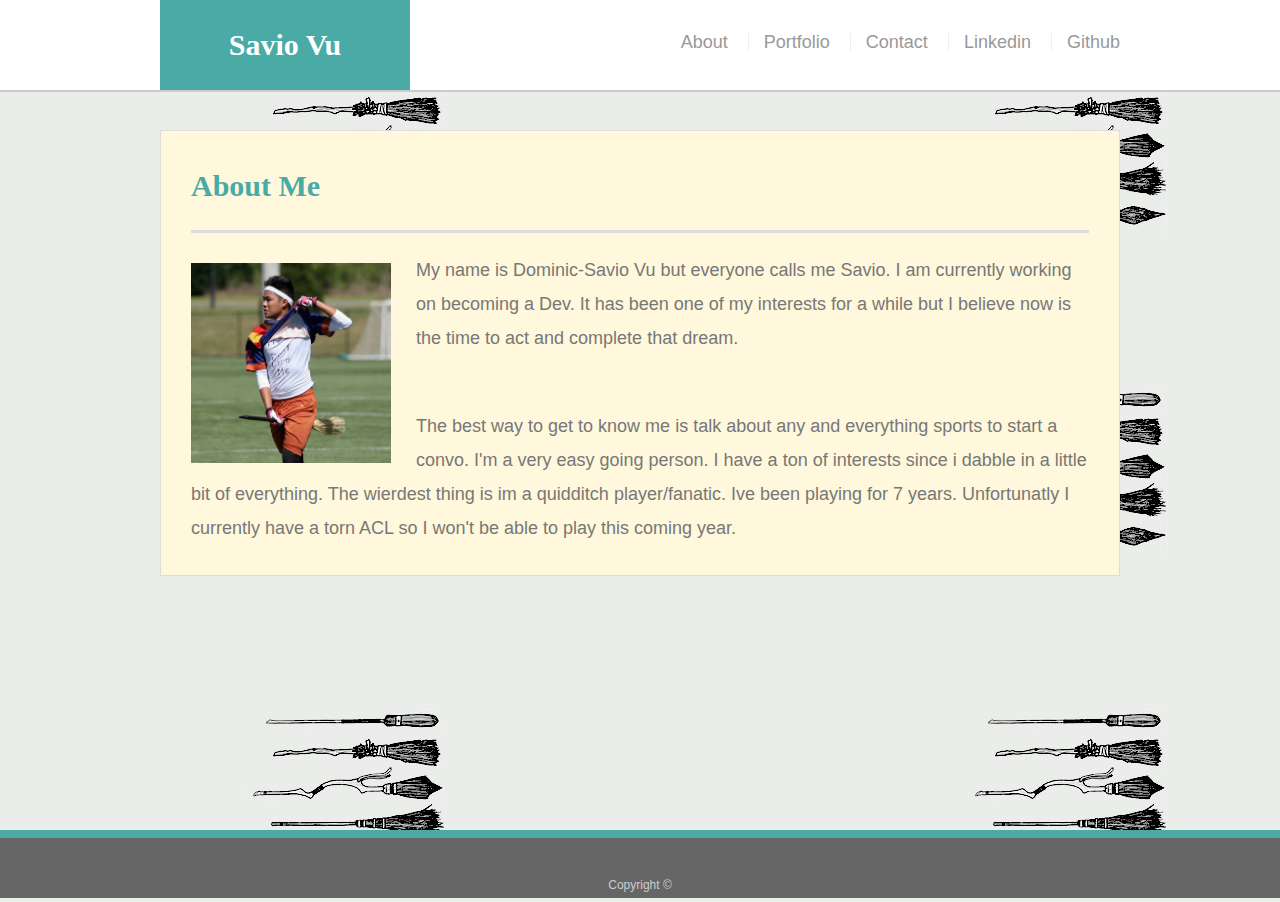
<file: index.html>
<!doctype html>
<html lang="en-us">

<head>
  <meta charset="UTF-8">
  <title>About | Savio Vu</title>
  <meta name="viewport" content="width=device-width, initial-scale=1.0">
  <link rel="stylesheet" type="text/css" href="assets/css/style.css">
</head>

<body>

  <header id="masthead">
    <div class="container">
      <a href="index.html" id="logo">Savio Vu</a>
      <nav>
        <a href="index.html">About</a>
        <a href="portfolio.html">Portfolio</a>
        <a href="contact.html">Contact</a>
        <a href="https://www.linkedin.com/in/dominic-savio-vu-846804191/">Linkedin</a>
        <a href="https://github.com/dominicsaviovu">Github</a>
      </nav>
    </div>
  </header>

  <div id="main-container" class="container">
    <section class="main-section">
      <h1>About Me</h1>

      <img src="assets/images/11146332_683133341808883_8306610133373582712_o.jpg" class="auth-image" alt="Your Name">

      <p>My name is Dominic-Savio Vu but everyone calls me Savio. I am currently working on becoming a Dev. It has
          been one of my interests for a while but I believe now is the time to act and complete that dream. </p>
        <br />
        <p>The best way to get to know me is talk about any and everything sports to start a convo. I'm a very easy
          going person. I have a ton of interests since i dabble in a little bit of everything. The wierdest thing is
          im a quidditch player/fanatic. Ive been playing for 7 years. Unfortunatly I currently have a torn ACL so I
          won't be able to play this coming year.

    </section>

  </div>

  <footer>
    <div class="container">
      Copyright &copy; 
    </div>
  </footer>
</body>

</html>
</file>
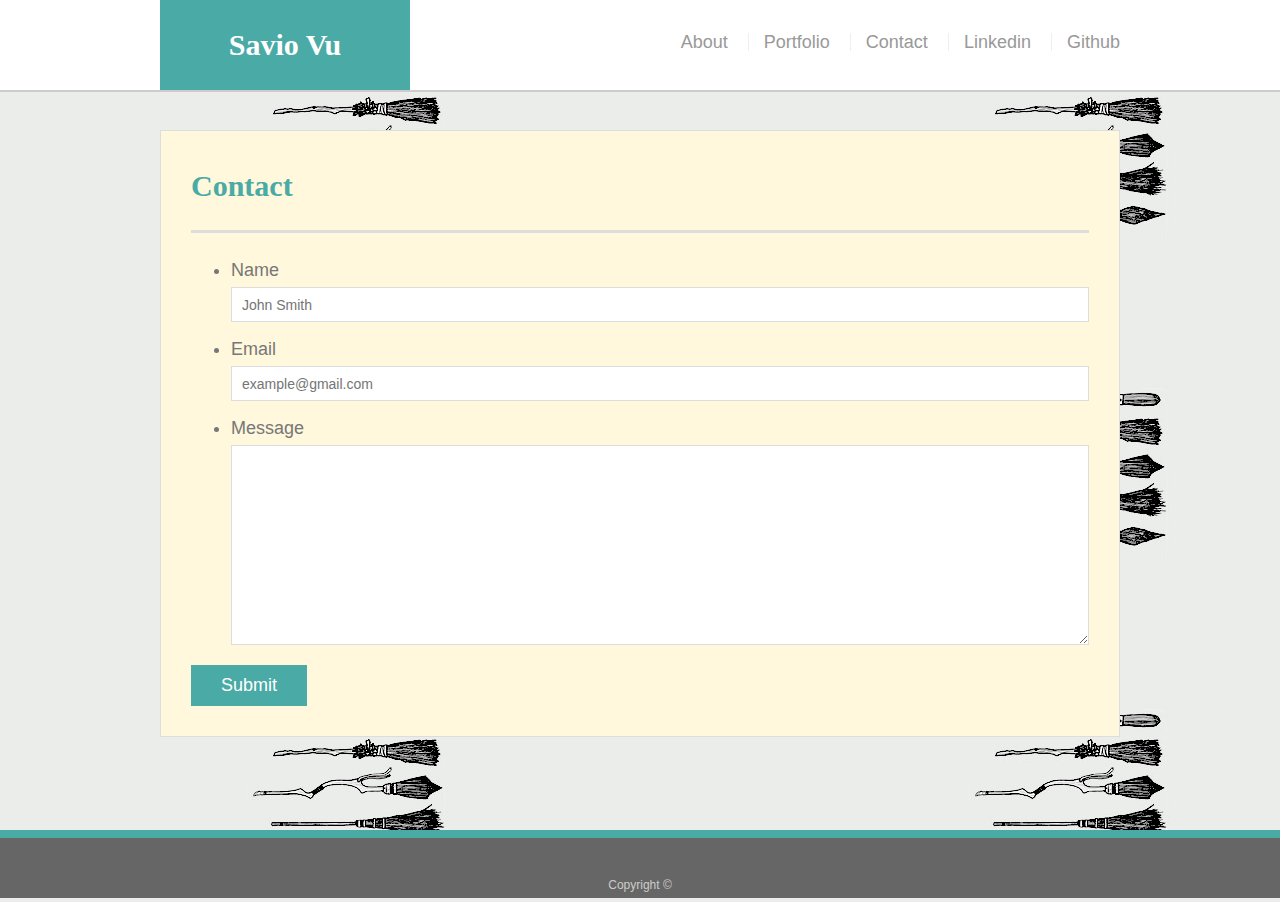
<file: contact.html>
<!doctype html>
<html lang="en-us">

<head>
  <meta charset="UTF-8">
  <title>Contact | Savio Vu</title>
  <meta name="viewport" content="width=device-width, initial-scale=1.0">
  <link rel="stylesheet" type="text/css" href="assets/css/style.css">
</head>

<body>

  <header id="masthead">
    <div class="container">
      <a href="index.html" id="logo">Savio Vu</a>
      <nav>
        <a href="index.html">About</a>
        <a href="portfolio.html">Portfolio</a>
        <a href="contact.html">Contact</a>
        <a href="https://www.linkedin.com/in/dominic-savio-vu-846804191/">Linkedin</a>
        <a href="https://github.com/dominicsaviovu">Github</a>
      </nav>
    </div>
  </header>

  <div id="main-container" class="container">
    <section class="main-section">
      <h1>Contact</h1>

      <form id="contact-form">
        <ul>
          <li>
            <label for="name">Name</label>
            <input type="text" id="name" name="name" placeholder="John Smith" required="required">
          </li>
          <li>
            <label for="email">Email</label>
            <input type="email" id="email" name="email" placeholder="example@gmail.com" required="required">
          </li>
          <li>
            <label for="message">Message</label>
            <textarea id="message" name="message" required="required"></textarea>
          </li>
        </ul>
        <input type="submit">
      </form>

    </section>

  </div>

  <footer>
    <div class="container">
      Copyright &copy; 
    </div>
  </footer>
</body>

</html>
</file>
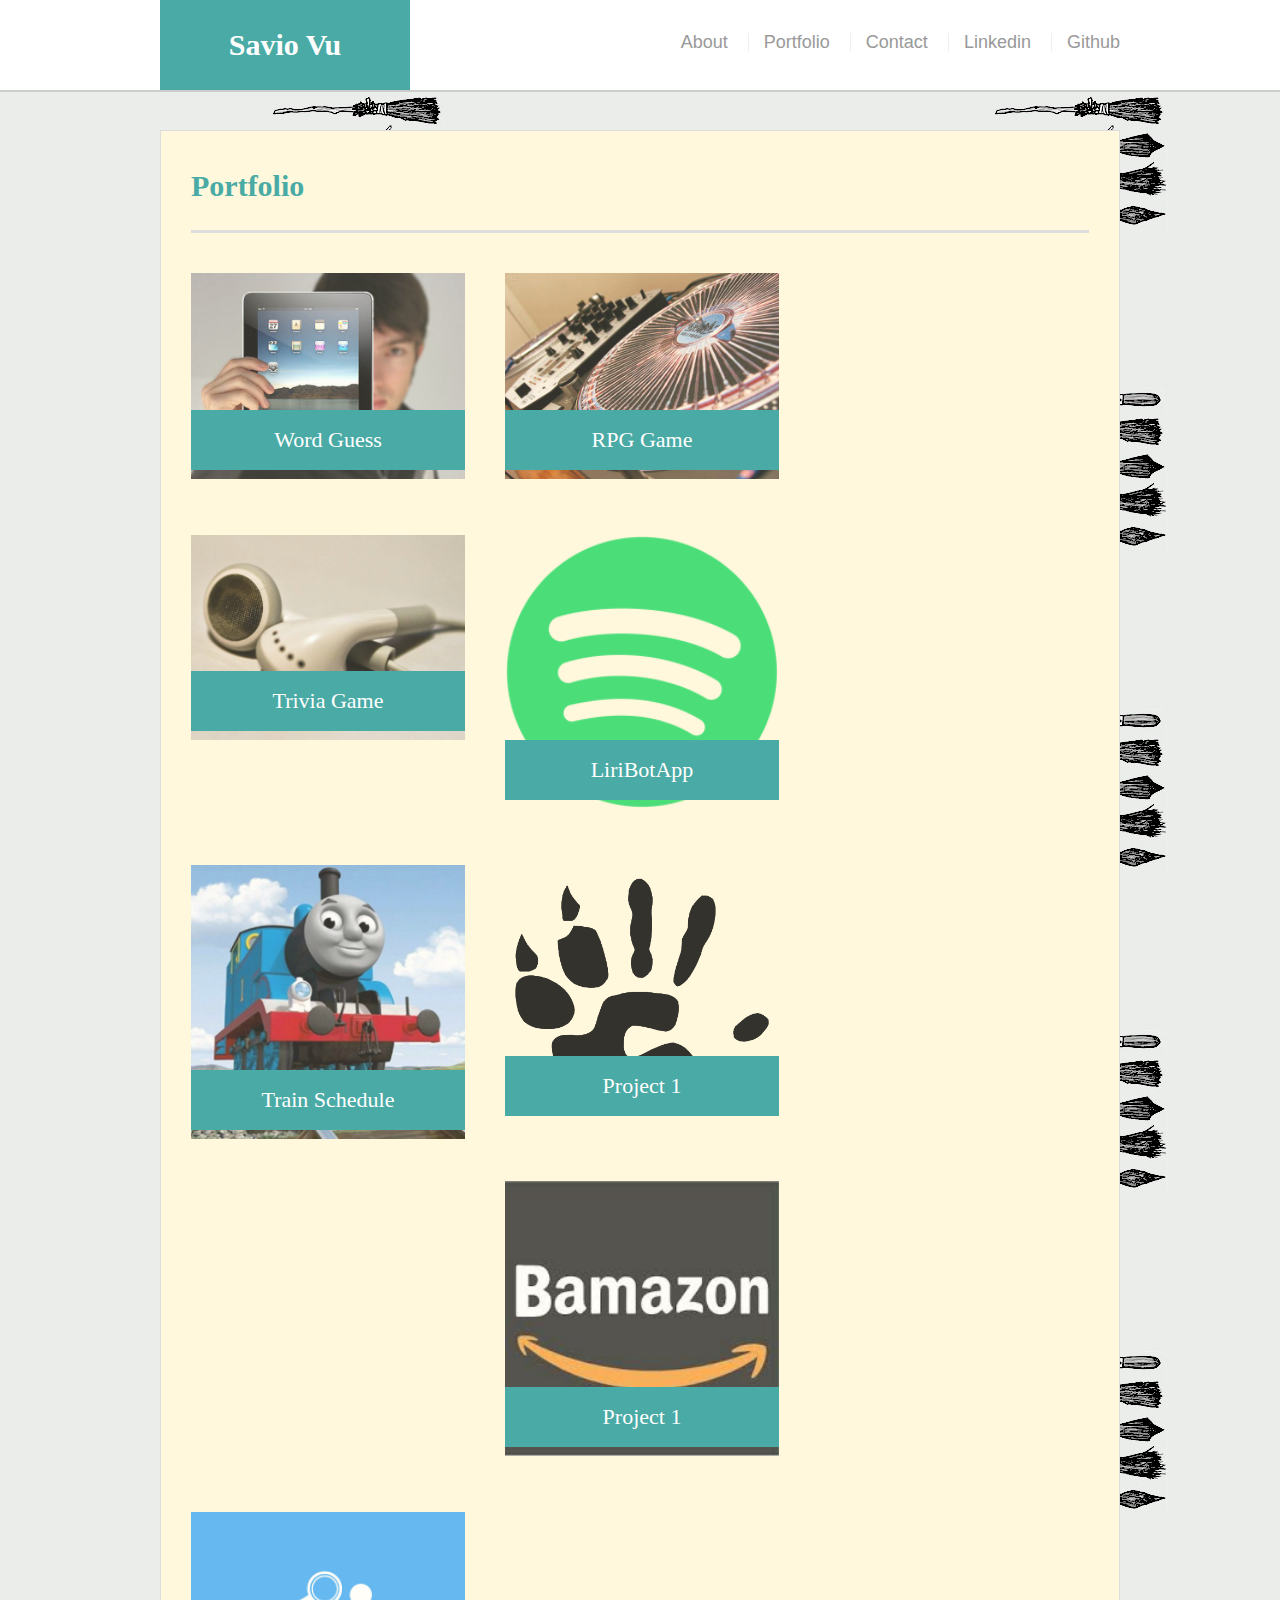
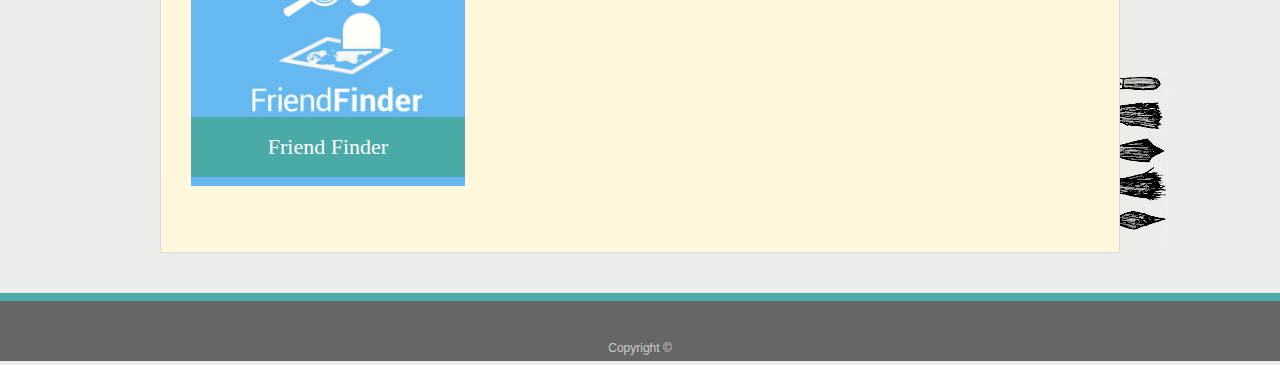
<file: portfolio.html>
<!doctype html>
<html lang="en-us">

<head>
  <meta charset="UTF-8">
  <title>Portfolio | Savio Vu</title>
  <meta name="viewport" content="width=device-width, initial-scale=1.0">
  <link rel="stylesheet" type="text/css" href="assets/css/style.css">
</head>

<body>

  <div class="wrapper">


    <header id="masthead">
      <div class="container">
        <a href="index.html" id="logo">Savio Vu</a>
        <nav>
          <a href="index.html">About</a>
          <a href="portfolio.html">Portfolio</a>
          <a href="contact.html">Contact</a>
          <a href="https://www.linkedin.com/in/dominic-savio-vu-846804191/">Linkedin</a>
          <a href="https://github.com/dominicsaviovu">Github</a>
        </nav>
      </div>
    </header>

    <div id="main-container" class="container">
      <section class="main-section">
        <h1>Portfolio</h1>

        <div class="work">
          <a href="https://dominicsaviovu.github.io/psychic-game/" target="_blank"><img src="assets/images/technics-q-c-640-480-1.jpg" alt="Word Guess"></a>

          <h3>Word Guess</h3>
        </div>
        <div class="work">
          <a href="https://dominicsaviovu.github.io/unit-4-game/" target="_blank"><img src="assets/images/technics-q-c-640-480-2.jpg" alt="RPG Game"></a>

          <h3>RPG Game</h3>
        </div>
        <div class="work">
          <a href="https://dominicsaviovu.github.io/TriviaGame/" target="_blank"><img src="assets/images/technics-q-c-640-480-5.jpg" alt="Trivia Game"></a>

          <h3>Trivia Game</h3>
        </div>
        <div class="work">
          <a href="https://github.com/dominicsaviovu/liri-node-app" target="_blank"><img src="assets/images/Spotify_Icon_RGB_Green-256x256.png" alt="LiriBotApp"></a>

          <h3>LiriBotApp</h3>
        </div>
        <div class="work">
          <a href="https://dominicsaviovu.github.io/thomasTheDankEngine/" target="_blank"><img src="assets/images/Thomas_train_grande.jpg" alt="Train Schedule"></a>

          <h3>Train Schedule</h3>
        </div>

        <div class="work">
          <a href="https://dlafrance99.github.io/Project-one-take-two/" target="_blank"><img src="assets/images/Logo.png" alt="Project 1"></a>

          <h3>Project 1</h3>
        </div>

        <div class="work">
          <a href="https://dominicsaviovu.github.io/MyAmazonSQL/" target="_blank"><img src="assets/images/bamazon.jpeg" alt="Project 1"></a>

          <h3>Project 1</h3>
        </div>

        <div class="work">
          <a href="https://mysterious-mountain-28460.herokuapp.com/" target="_blank"><img src="assets/images/friendfinder.png" alt="Project 1"></a>

          <h3>Friend Finder</h3>
        </div>

      </section>

    </div>

    <footer>
      <div class="container">
        Copyright &copy;
      </div>
    </footer>
  </div>
</body>

</html>
</file>
<file: assets/css/style.css>
body {
  font-family: Arial, "Helvetica Neue", Helvetica, sans-serif;
  font-size: 18px;
  line-height: 34px;
  color: #777777;
  background: url("../images/BROOMSTICKS.jpg");
}

* {
  box-sizing: border-box;
  margin: 0%
}

/* general */

.wapper {
  height: auto;
  height: 100%;
  min-height: 100%;
  margin: 0 auto -100px;

}



.container {
  width: 100%;
  max-width: 960px;
  margin: 0 auto;
  clear: both;
}

h1,
h2,
h3,
p {
  margin-bottom: 20px;
}

p:last-child {
  margin-bottom: 0;
}

h1,
h2,
h3 {
  font-family: Georgia, Times, "Times New Roman", serif;
  font-weight: 700;
  color: #4aaaa5;
}

h1 {
  padding-bottom: 20px;
  font-size: 30px;
  line-height: 49px;
  border-bottom: 3px solid #dddddd;
}

h2,
h3 {
  font-size: 22px;
}

/* header */

#masthead {
  position: fixed;
  z-index: 99;
  width: 100%;
  margin: 0 0 30px;
  overflow: auto;
  color: #ffffff;
  background: #ffffff;
  border-bottom: 2px solid #cccccc;
}

#logo {
  float: left;
  width: 250px;
  height: 90px;
  font-family: Georgia, Times, "Times New Roman", serif;
  font-size: 30px;
  font-weight: 700;
  line-height: 90px;
  color: #ffffff;
  text-align: center;
  text-decoration: none;
  background: #4aaaa5;
}

nav {
  float: right;
  margin-top: 25px;
}

nav a {
  display: inline-block;
  padding-left: 15px;
  margin-left: 15px;
  line-height: 18px;
  color: #999;
  text-decoration: none;
  border-left: 1px solid #efefef;
}

nav a:first-child {
  border-left: 0 none;
  padding-left: 0;
  margin-left: 0;
}

/* footer */

footer {
  padding: 30px 0;
  clear: both;
  font-size: 12px;
  color: #ffffff;
  color: #cccccc;
  text-align: center;
  background: #666666;
  border-top: 8px solid #4aaaa5;
  height: 50px;
}

h3, h2 {
  padding-bottom: 20px;
  margin-bottom: 15px;
  line-height: 22px;
  border-bottom: 2px solid #eeeeee;
}

/* main */

#main-container {
  padding-top: 130px;
  min-height: calc(100vh - 70px);
}

.main-section {
  float: left;
  width: 100%;
  max-width: 960px;
  padding: 30px;
  margin: 0 0 40px;
  background: cornsilk;
  border: 1px solid #dddddd;
}

/* portfolio page */

.work {
  position: relative;
  float: left;
  width: 274px;
  margin: 20px 0 25px;
  overflow: auto;
}

.work:nth-child(even) {
  margin-right: 40px;
}

.work img {
  width: 100%;
  border: 0 none;
  opacity: 0.8;
}

.work h3 {
  position: absolute;
  bottom: 20px;
  width: 100%;
  padding: 15px;
  margin-bottom: 0;
  font-weight: 300;
  line-height: 30px;
  color: #ffffff;
  text-align: center;
  background: #4aaaa5;
  border-bottom: 0;
}

.auth-image {
  float: left;
  width: 200px;
  height: auto;
  margin-top: 10px;
  margin-right: 25px;
}

/* contact page */

#contact-form ul {
  margin-bottom: 20px;
}

#contact-form li {
  margin-bottom: 10px;
}

label,
input[type=text],
input[type=email],
textarea {
  display: block;
  width: 100%;
}

input[type=text],
input[type=email],
textarea {
  height: 35px;
  padding: 0 10px;
  font-size: 14px;
  border: 1px solid #dddddd;
}

textarea {
  height: 200px;
}

input[type=submit] {
  padding: 10px 30px;
  font-size: 18px;
  color: #ffffff;
  cursor: pointer;
  background: #4aaaa5;
  border: 0 none;
}

@media only screen and (max-width:980px) {
  nav {
    margin-right: 5px;
  }
}


@media only screen and (max-width: 768px) {
  .main-section,
  .sidebar {
    max-width: 100%;
  }

  main {
    overflow: auto;}
  }
</file>
